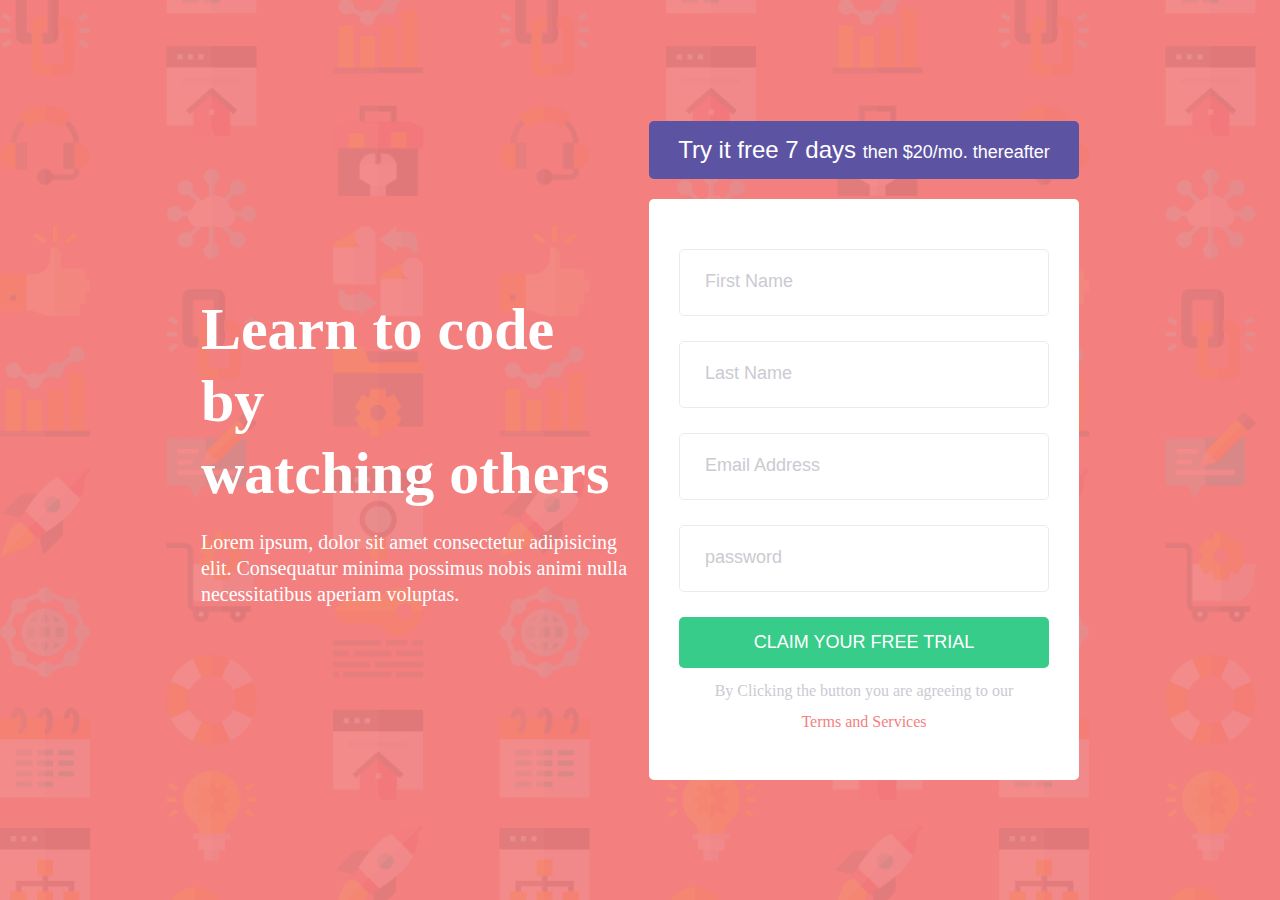
<file: block-BHaaci/index.html>
<!DOCTYPE html>
<html lang="en">
<head>
    <meta charset="UTF-8">
    <meta name="viewport" content="width=device-width, initial-scale=1.0">
    <link rel="stylesheet" href="assets/style.css">
    <title>Document</title>
</head>
<body>
<section class="trail flex container ">
    <div class="w-50">
        <h1>Learn to code by <br>watching others</h1>
        <p>Lorem ipsum, dolor sit amet consectetur adipisicing elit. Consequatur minima possimus nobis animi nulla necessitatibus aperiam voluptas.</p>
    </div>
    <div class="w-50">
        <button class="btn-violet">
            <strong>Try it free 7 days </strong>then $20/mo. thereafter
        </button>
        <form action="">
            <input type="text" placeholder="First Name">
            <input type="text" placeholder="Last Name">
            <input type="text" placeholder="Email Address">
            <input type="text" placeholder="password">
            <button class="btn-success">CLAIM YOUR FREE TRIAL</button>
            <span>By Clicking the button you are agreeing to our <span class="color">Terms and Services</span></span>
        </form>
    </div>
</section>
</body>
</html>
</file>
<file: block-BHaaci/assets/style.css>
/* http://meyerweb.com/eric/tools/css/reset/
   v2.0 | 20110126
   License: none (public domain)
*/

html,
body,
div,
span,
applet,
object,
iframe,
h1,
h2,
h3,
h4,
h5,
h6,
p,
blockquote,
pre,
a,
abbr,
acronym,
address,
big,
cite,
code,
del,
dfn,
em,
img,
ins,
kbd,
q,
s,
samp,
small,
strike,
strong,
sub,
sup,
tt,
var,
b,
u,
i,
center,
dl,
dt,
dd,
ol,
ul,
li,
fieldset,
form,
label,
legend,
table,
caption,
tbody,
tfoot,
thead,
tr,
th,
td,
article,
aside,
canvas,
details,
embed,
figure,
figcaption,
footer,
header,
hgroup,
menu,
nav,
output,
ruby,
section,
summary,
time,
mark,
audio,
video {
  margin: 0;
  padding: 0;
  border: 0;
  font-size: 100%;
  font: inherit;
  vertical-align: baseline;
}
/* HTML5 display-role reset for older browsers */
article,
aside,
details,
figcaption,
figure,
footer,
header,
hgroup,
menu,
nav,
section {
  display: block;
}
body {
  line-height: 1;
}
ol,
ul {
  list-style: none;
}
blockquote,
q {
  quotes: none;
}
blockquote:before,
blockquote:after,
q:before,
q:after {
  content: "";
  content: none;
}
table {
  border-collapse: collapse;
  border-spacing: 0;
}

body{
  background-image: url("bg-intro-desktop.png"),linear-gradient(rgb(243, 127, 127), rgb(243, 127, 127));
  background-size: cover;
  color: white;
  box-sizing: border-box;
}

.container{
  width: 70%;
  margin: 0 auto;
}

.trail{
  height: 100vh;
}

.flex{
  display: flex;
  justify-content: space-around;
  align-items: center;
}

h1{
  font-size: 60px;
  font-weight: bold;
  line-height: 1.2;
  margin-bottom: 20px;
}

p{
  font-size: 20px;
  line-height: 1.3;
}

.w-50{
  width: 48%;
}

button{
  width: 100%;
  padding: 15px;
  color: white;
  border: none;
  font-size: 18px;
  border-radius: 5px;
}

.btn-violet{
  background: rgb(93,83,163);
}

.btn-success{
  background-color: rgb(55,204,137);
}

form{
  background: white;
  padding: 50px 30px;
  border-radius: 5px;
  margin-top: 20px;
}

form input{
  display: block;
  width: 100%;
  padding: 25px;
  box-sizing: border-box;
  margin-bottom: 25px;
  border: 1px solid rgb(235,235,235);
  border-radius: 5px;
}

::placeholder{
  color: rgb(203,202,209);
  font-size: 18px;
}

span{
  display: block;
  color:rgb(203,202,209);
  text-align: center;
  margin-top: 15px;
}

.color{
  color: rgb(243, 127, 127);
  display: inline-block;
}

strong{
  font-size: 24px;
}
</file>
